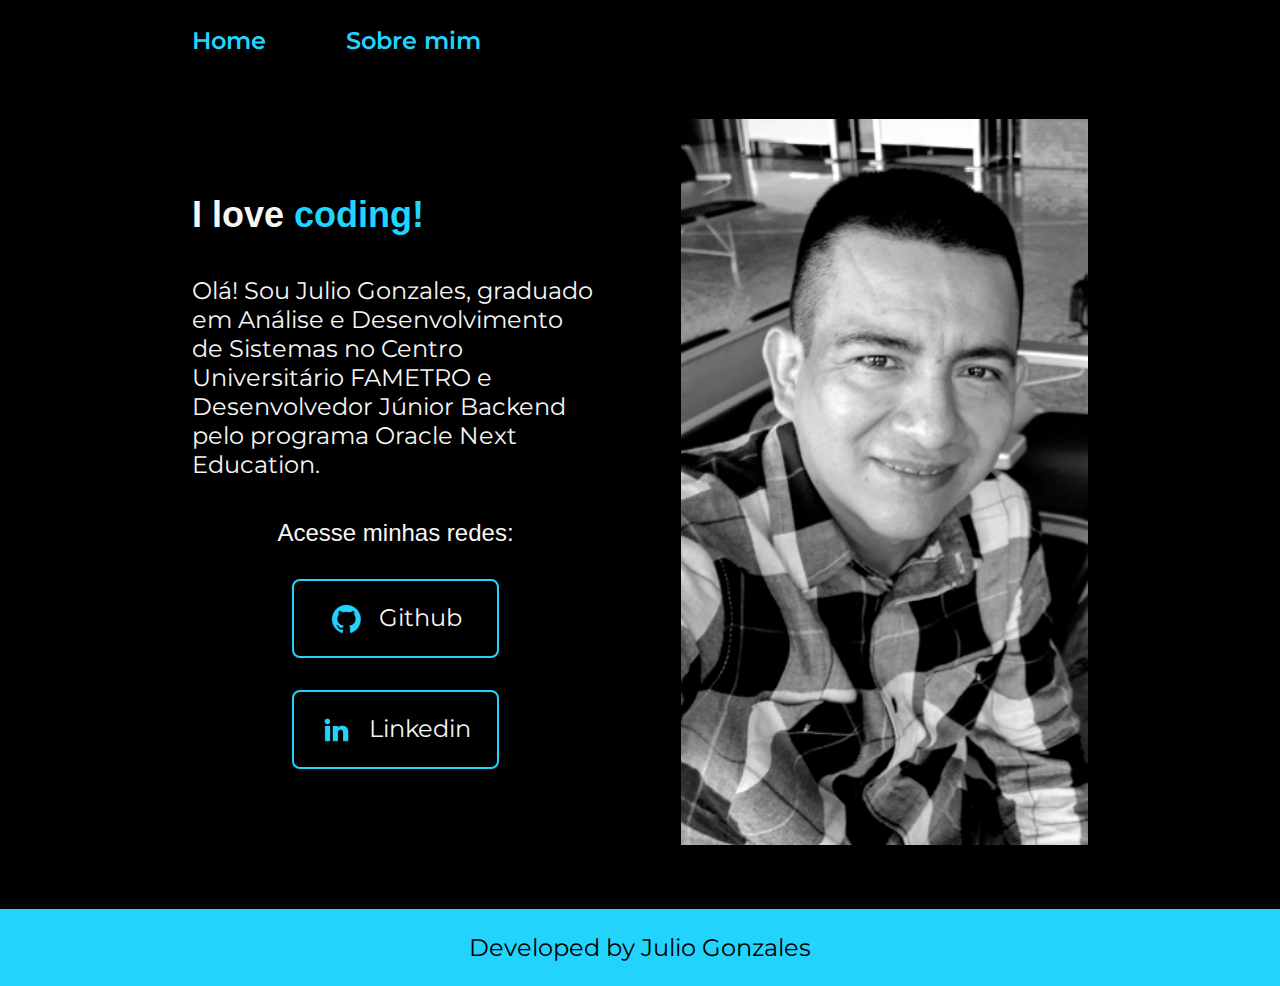
<file: index.html>
<!DOCTYPE html>
<html lang="pt-br">
<head>
    <meta charset="UTF-8">
    <meta http-equiv="X-UA-Compatible" content="IE=edge">
    <meta name="viewport" content="width=device-width, initial-scale=1.0">
    <title>Portifolio</title>
    <link rel="stylesheet" href="./styles/style.css">
</head>
<body>
    <header class="cabecalho">
        <nav class="cabecalho__menu">
            <a class="cabecalho__menu__link" href="index.html">Home</a>
            <a class="cabecalho__menu__link" href="about.html">Sobre mim</a>
        </nav>
    </header>
    <main class="apresentacao">
        <section class="apresentacao__conteudo">
            <h1 class="apresentacao__conteudo__titulo">I love
            <strong class="titulo-destaque">coding!
            </strong></h1>
            <p class="apresentacao__conteudo__texto">Olá! Sou Julio Gonzales, graduado em Análise e Desenvolvimento de Sistemas no Centro Universitário FAMETRO e Desenvolvedor Júnior Backend pelo programa Oracle Next Education.</p>
            <div class="apresentacao__links">
                <h2 class="apresentacao__links__subtitulo">Acesse minhas redes:</h2>
                <a class="apresentacao__links__navegacao" href="https://github.com/Julioheyner">
                    <img src="./assets/github.png">
                    Github</a>  
                <a class="apresentacao__links__navegacao" href="https://br.linkedin.com/in/julio-gonzales-ren
                ">
                    <img src="./assets/linkedin.png">
                    Linkedin</a>            
            </div>
        </section>
        <img class="apresentacao__imagem" src="./assets/julioh.png" alt="Foto do Julio Gonzales programador">
    </main>
    <footer class="rodape">
        <p>Developed by Julio Gonzales</p>
    </footer>
</body>
</html>
</file>
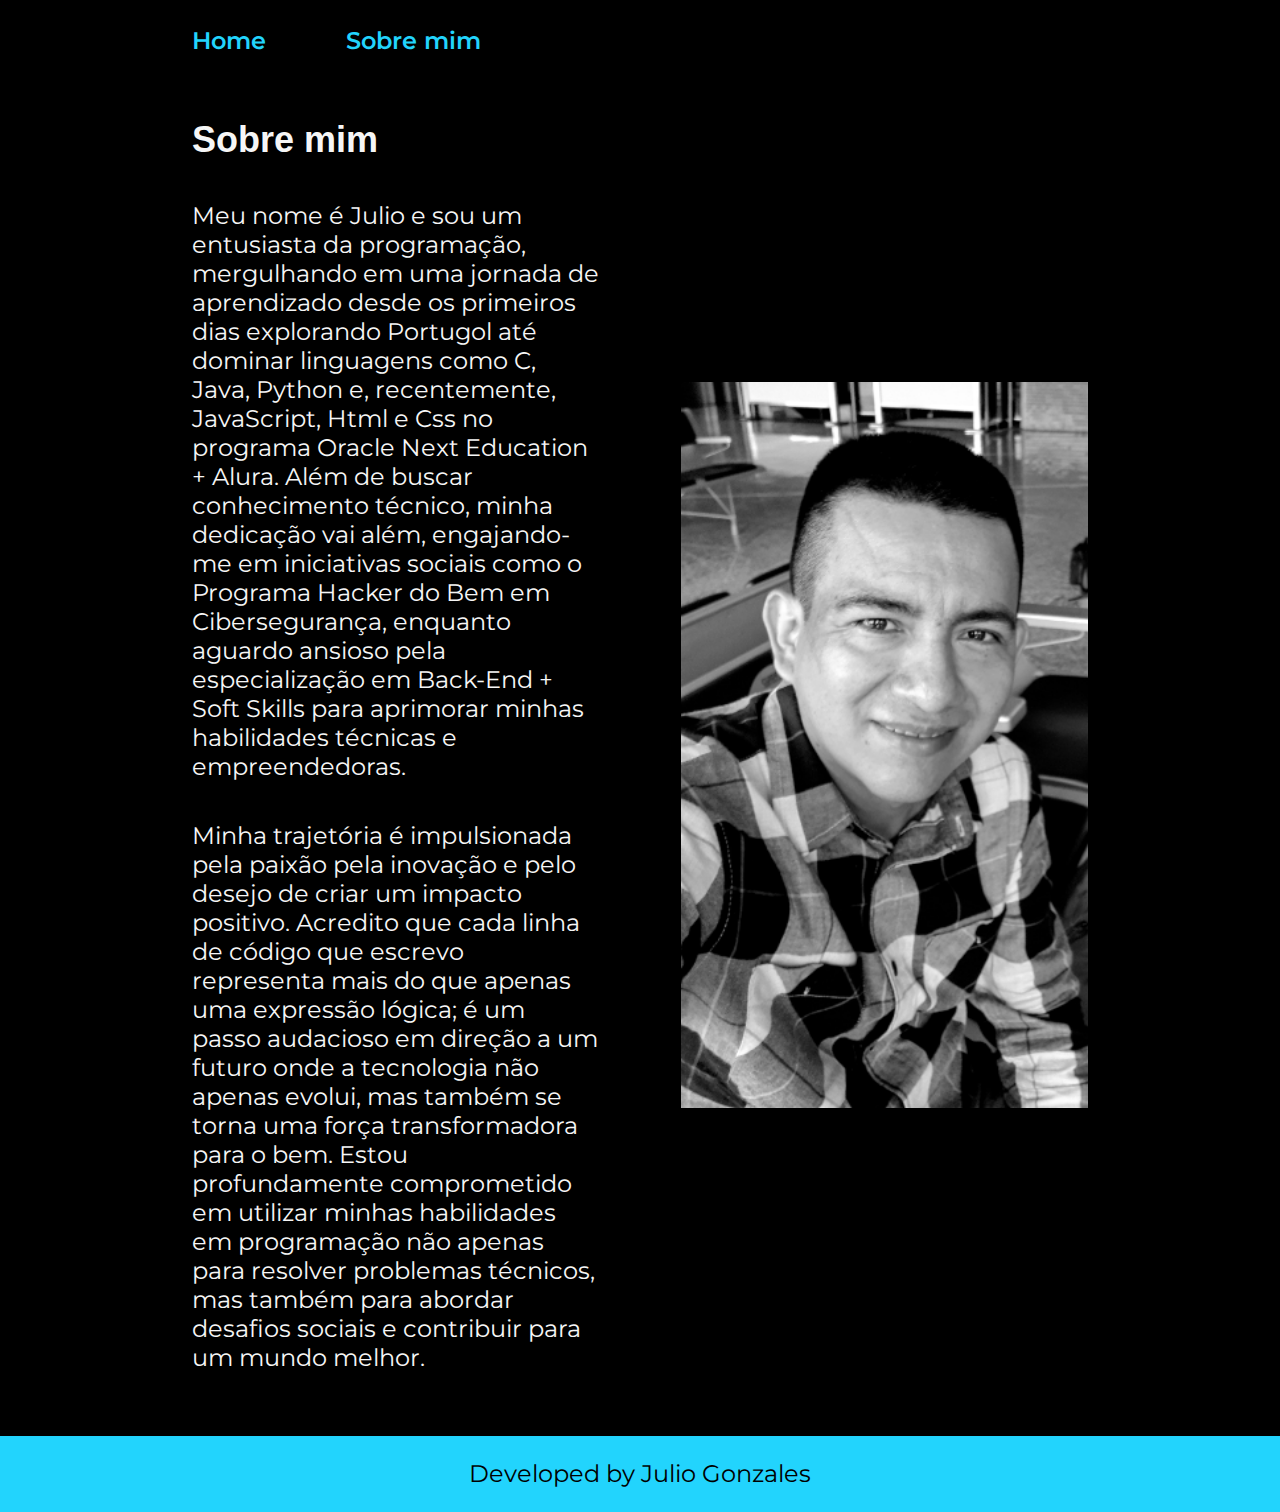
<file: about.html>
<!DOCTYPE html>
<html lang="pt-br">
<head>
    <meta charset="UTF-8">
    <meta name="viewport" content="width=device-width, initial-scale=1.0">
    <title>Sobre mim</title>
    <link rel="stylesheet" href="./styles/style.css">
</head>
<body>
    <header class="cabecalho">
        <nav class="cabecalho__menu">
            <a class="cabecalho__menu__link" href="index.html">Home</a>
            <a class="cabecalho__menu__link" href="about.html">Sobre mim</a>
        </nav>
    </header>
    <main class="apresentacao">
        <section class="apresentacao__conteudo">
            <h1 class="apresentacao__conteudo__titulo">Sobre mim</h1>
            <p class="apresentacao__conteudo__texto">Meu nome é Julio e sou um entusiasta da programação, mergulhando em uma jornada de aprendizado desde os primeiros dias explorando Portugol até dominar linguagens como C, Java, Python e, recentemente, JavaScript, Html e Css no programa Oracle Next Education + Alura. Além de buscar conhecimento técnico, minha dedicação vai além, engajando-me em iniciativas sociais como o Programa Hacker do Bem em Cibersegurança, enquanto aguardo ansioso pela especialização em Back-End + Soft Skills para aprimorar minhas habilidades técnicas e empreendedoras.
            </p>
            <p class="apresentacao__conteudo__texto">Minha trajetória é impulsionada pela paixão pela inovação e pelo desejo de criar um impacto positivo. Acredito que cada linha de código que escrevo representa mais do que apenas uma expressão lógica; é um passo audacioso em direção a um futuro onde a tecnologia não apenas evolui, mas também se torna uma força transformadora para o bem. Estou profundamente comprometido em utilizar minhas habilidades em programação não apenas para resolver problemas técnicos, mas também para abordar desafios sociais e contribuir para um mundo melhor.
            </p>
        </section>
        <img class="apresentacao__imagem" src="./assets/julioh.png" alt="Foto do Julio Gonzales programador">
    </main>
    <footer class="rodape">
        <p>Developed  by Julio Gonzales</p>
    </footer>
</body>
</html>
</file>
<file: styles/style.css>
@import url('https://fonts.googleapis.com/css2?family=Montserrat:wght@600&display=swap');

:root{
    --cor-primaria:#000000;
    --cor-secundaria:#F6F6F6;
    --cor-terciaria:#22D4FD;
    --cor-hover: #272727;

    --fonte-primaria: 'Krona One', sans-serif;
    --fonte-secundaria: 'Montserrat', sans-serif;
}
*{
  margin: 0;
  padding: 0;
}

body{
  box-sizing: border-box;
  background-color: var(--cor-primaria);
  color: var(--cor-secundaria);
}
.cabecalho{
  padding: 2% 0% 0% 15%;
}
.cabecalho__menu{
  display: flex;
  gap: 80px;
}
.cabecalho__menu__link{
  font-family: var(--fonte-secundaria);
  font-size: 1.5rem;
  font-weight: 600;
  color: var(--cor-terciaria);
  text-decoration: none;
}
.apresentacao{
  padding:5% 15%;
  display: flex;
  align-items: center;
  justify-content: space-between;
  gap: 82px;
}
.apresentacao__conteudo{
  width: 50%;
  display: flex;
  flex-direction: column;
  gap: 40px;
}
.apresentacao__conteudo__titulo{
  font-size: 2.25rem;
  font-family: var(--fonte-primaria);
}
.titulo-destaque{
 color: var(--cor-terciaria);
}
.apresentacao__conteudo__texto{
  font-size: 1.5rem;
  font-family: var(--fonte-secundaria);
}
.apresentacao__links{
  display: flex;
  flex-direction: column;
  justify-content: space-between;
  align-items: center;
  gap: 32px;
}
.apresentacao__links__subtitulo{
  font-family: var(--fonte-primaria);
  font-weight: 400;
  font-size: 1.5rem;
}
.apresentacao__links__navegacao{
  display: flex;
  justify-content: center;
  gap: 16px;
  border: 2px solid var(--cor-terciaria) ;
  width: 50%;
  text-align: center;
  border-radius: 8px;
  font-size: 1.5rem;
  width: 600;
  padding: 21.5px 0;
  text-decoration: none;
  color: var(--cor-secundaria);
  font-family: var(--fonte-secundaria);
}
.apresentacao__links__navegacao:hover{
  background-color: var(--cor-hover);
}
.apresentacao__imagem{
  width: 50%;
}
.rodape{
  padding: 23.64px;
  color: var(--cor-primaria);
  background-color: var(--cor-terciaria);
  text-align: center;
  font-family: var(--fonte-secundaria);
  font-size: 1.5rem;
  font-weight: 400;
}
@media(max-width:1200px){
  .cabecalho{
    padding: 10%;
  }
  .cabecalho__menu{
    justify-content: center;
  }
  .apresentacao{
    flex-direction: column-reverse;
    padding: 5%;
  }
  .apresentacao__conteudo{
    width: auto;
  }
}
</file>
